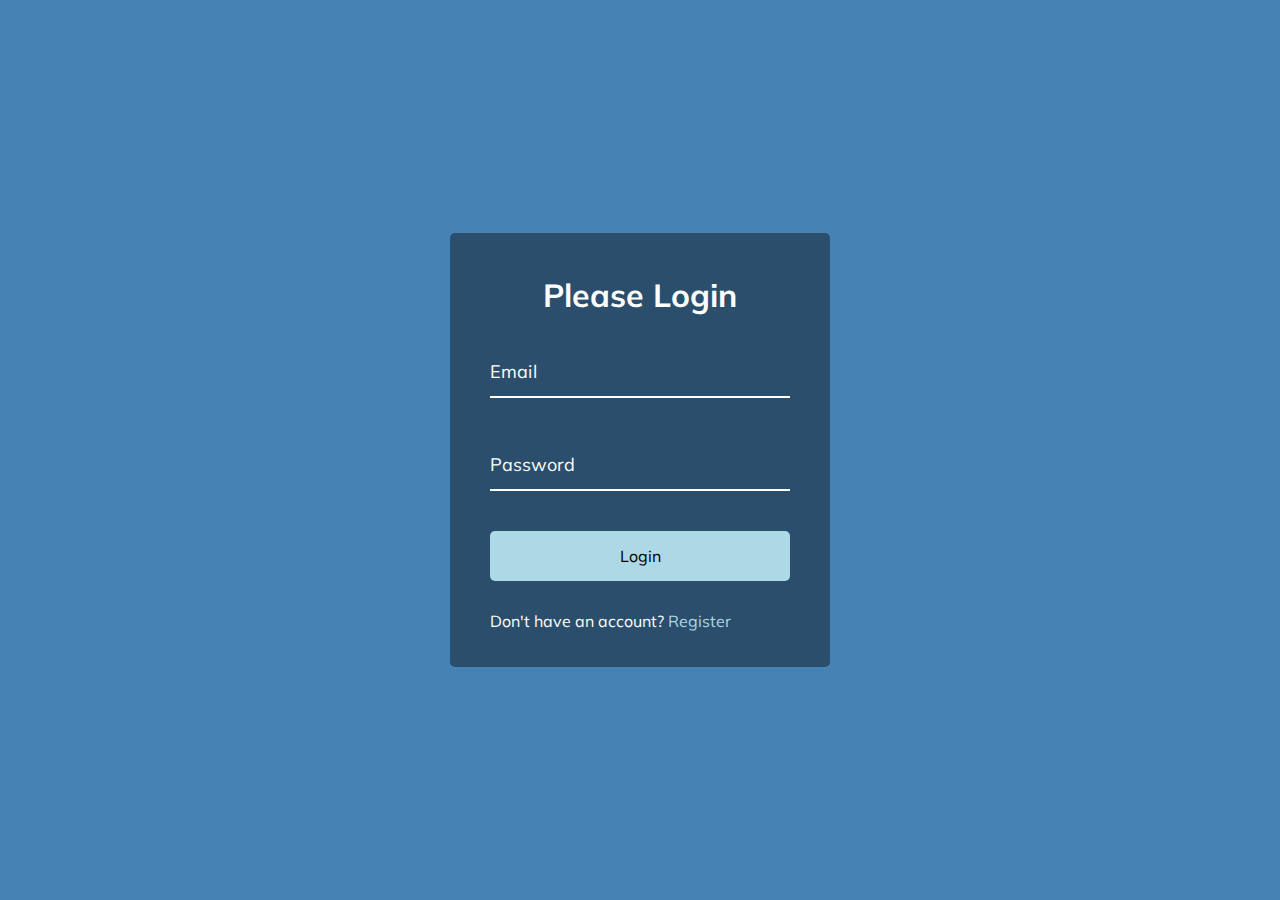
<file: login animation wave/index.html>
<!DOCTYPE html>
<html lang="en">
<head>
    <meta charset="UTF-8">
    <meta http-equiv="X-UA-Compatible" content="IE=edge">
    <meta name="viewport" content="width=device-width, initial-scale=1.0">
    <link rel="stylesheet" href="style.css">
    <title>Login Page</title>
</head>
<body>
<div class="container">
        <h1>Please Login</h1>
    
    <form action="">
        <div class="form-control">
            <input type="text" required>
            <label>Email</label>
        </div>

        <div class="form-control">
            <input type="password" required>
            <label>Password</label>
        </div>
        <button class="btn">Login</button>
        <p class="text">Don't have an account? <a href="#">Register</a></p>
    </form>
</div>
    <script src="./script.js"></script>
</body>
</html>
</file>
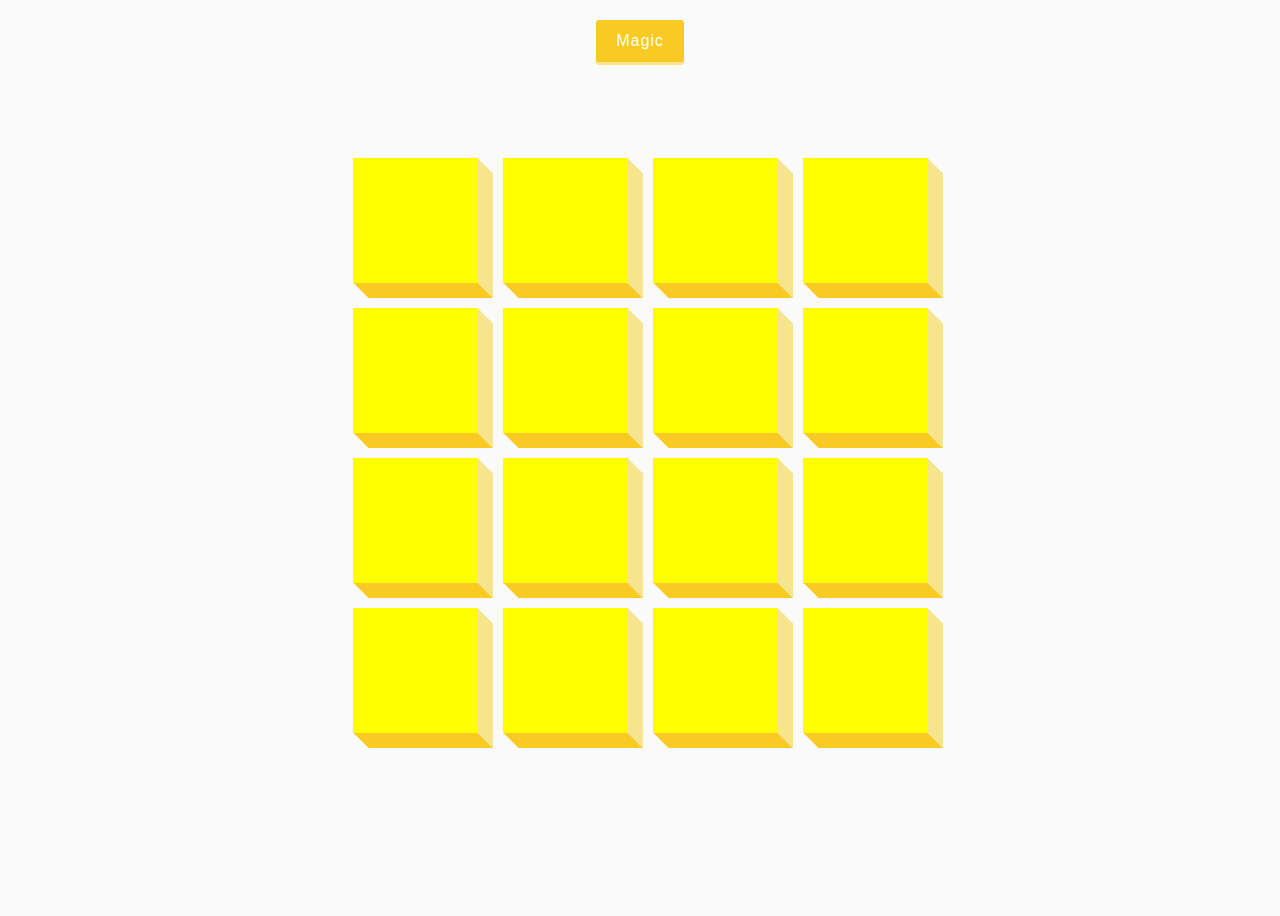
<file: magic boxes minion/index.html>
<!DOCTYPE html>
<html lang="en">
<head>
    <meta charset="UTF-8">
    <meta http-equiv="X-UA-Compatible" content="IE=edge">
    <meta name="viewport" content="width=device-width, initial-scale=1.0">
    <link rel="stylesheet" href="style.css">
    <title>Magic Boxes</title>
</head>
<body>
    <button id="btn" class="magic">Magic</button>
    <div class="boxes big" id="boxes">
        
    </div>

    <script src="./script.js"></script>
</body>
</html>
</file>
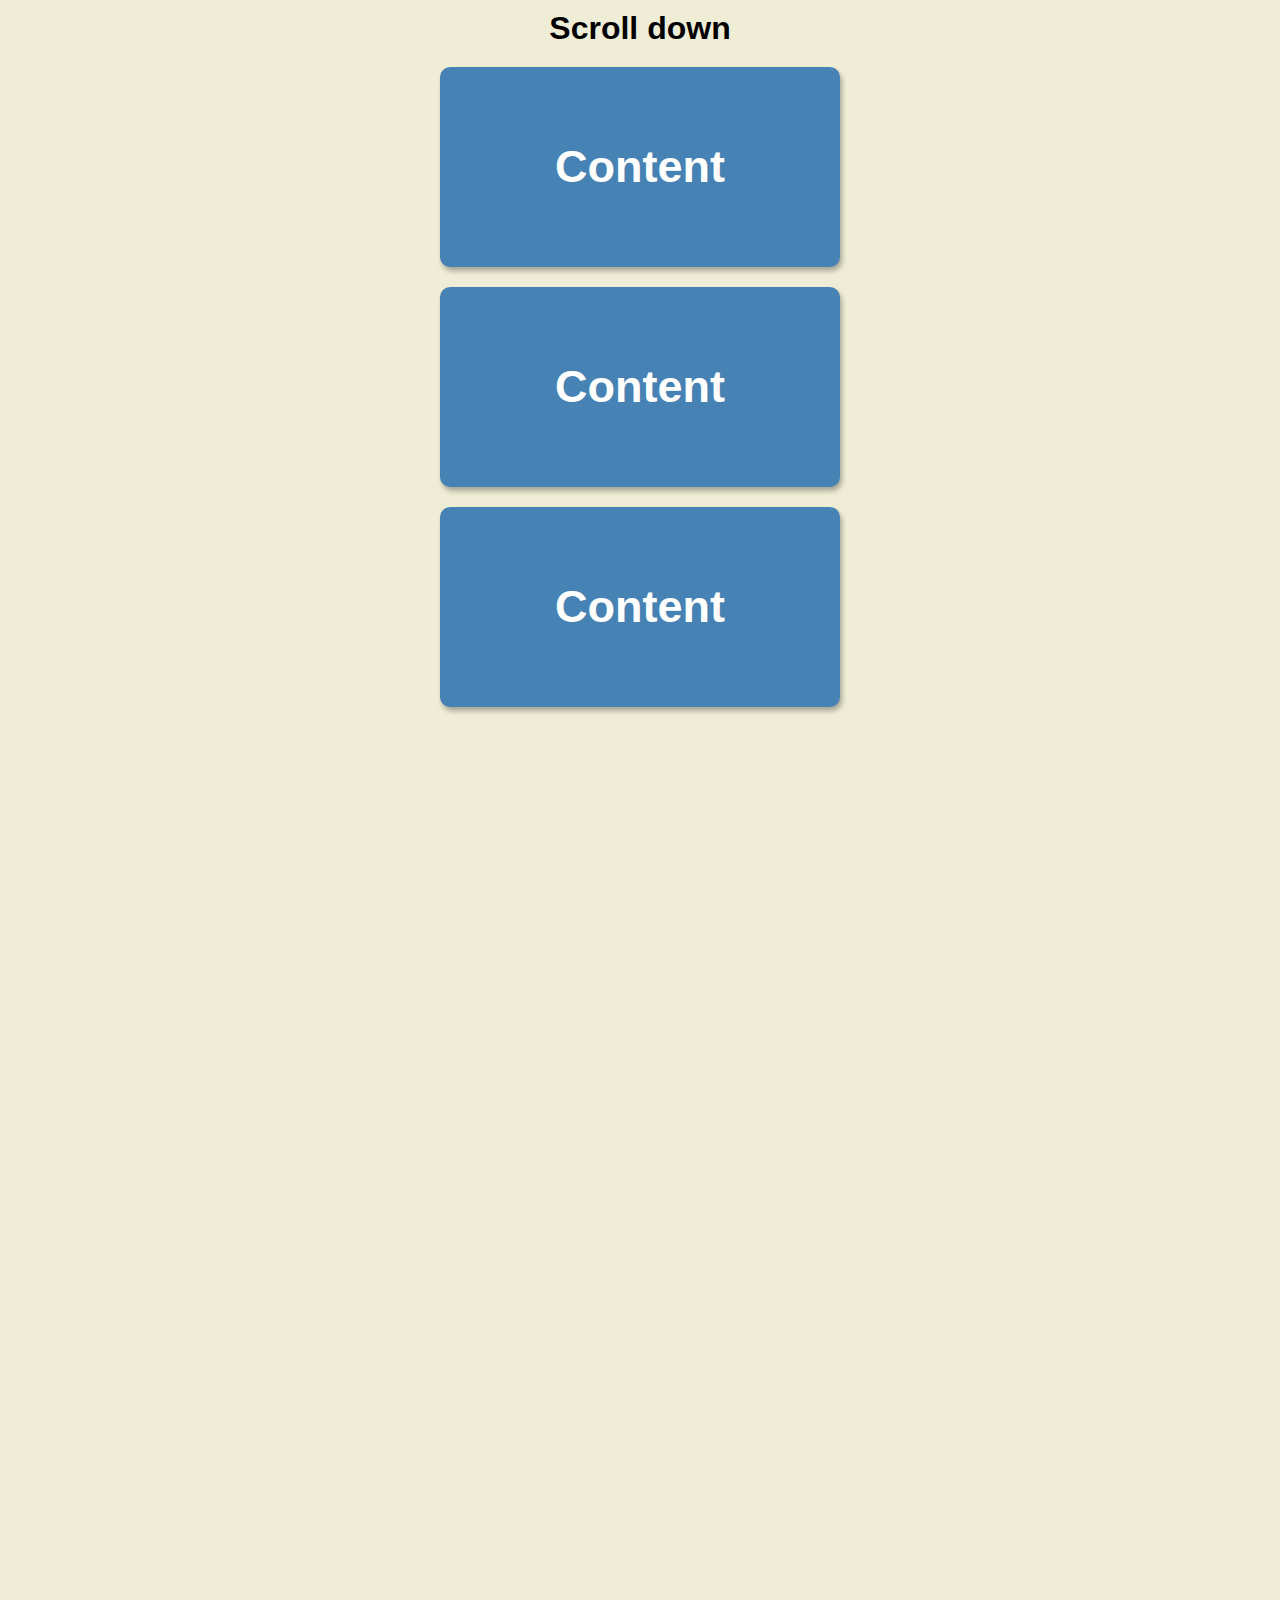
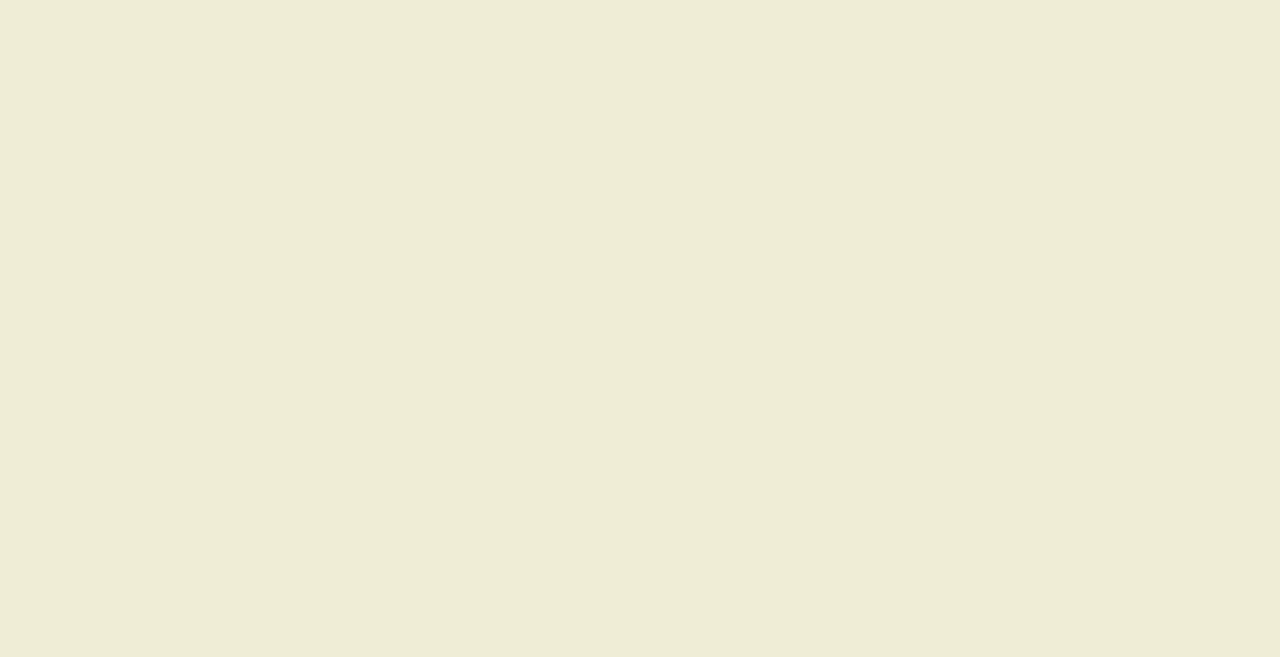
<file: scroll animation/index.html>
<!DOCTYPE html>
<html lang="en">
<head>
    <meta charset="UTF-8">
    <meta http-equiv="X-UA-Compatible" content="IE=edge">
    <meta name="viewport" content="width=device-width, initial-scale=1.0">
    <title>Scorll animation</title>
    <link rel="stylesheet" href="style.css">
</head>
<body>
   <h1>Scroll down</h1> 
   <div class="box show"><h2>Content</h2></div>
   <div class="box"><h2>Content</h2></div>
   <div class="box"><h2>Content</h2></div>
   <div class="box"><h2>Content</h2></div>
   <div class="box"><h2>Content</h2></div>
   <div class="box"><h2>Content</h2></div>
   <div class="box"><h2>Content</h2></div>
   <div class="box"><h2>Content</h2></div>
   <div class="box"><h2>Content</h2></div>
   <div class="box"><h2>Content</h2></div>
   <script src="./script.js"></script>
</body>
</html>
</file>
<file: login animation wave/style.css>
@import url('https://fonts.googleapis.com/css?family=Muli&display=swap');

* {
    box-sizing: border-box;
}

body {
    background-color: steelblue;
    color: white;
   font-family: 'Muli', sans-serif; 
   display: flex;
   align-items: center;
   justify-content: center;
   height: 100vh;
   overflow: hidden;
   margin: 0;
}

.container {
    background-color: rgba(0, 0, 0, 0.4);
    padding: 20px 40px;
    border-radius: 5px;
}

.container h1 {
    text-align: center;
    margin-bottom: 30px;
}

.container a {
    text-decoration: none;
    color: lightblue;
}

.btn {
    cursor: pointer;
    display: inline-block;
    width: 100%;
    background: lightblue;
    padding: 15px;
    font-family: inherit;
    font-size: 16px;
    border: 0;
    border-radius: 5px;
}

.btn:focus {
    outline: 0;
}

.btn:active {
    
    transform: scale(0.98);
}

.text {
    margin-top: 30px;
}

.form-control {
    position: relative;
    margin: 20px 0 40px;
    width: 300px;
}

.form-control input {
    background-color: transparent;
    border: 0;
    border-bottom: 2px #fff solid;
    display: block;
    width: 100%;
    padding: 15px 0;
    font-size: 18px;
    color: white;
}

.form-control input:focus, 
.form-control input:valid {
    outline: 0;
    border-bottom-color: lightblue;
}

.form-control label {
    position: absolute;
    top: 15px;
    left: 0;
}

.form-control label span {
    display: inline-block;
    font-size: 18px;
    min-width: 5px;
    transition: 0.3s cubic-bezier(0.68, -0.55, 0.265, 1.55);
}

.form-control input:focus+label span,
.form-control input:valid+label span {
    color: lightblue;
    transform: translateY(-30px);
}
</file>
<file: magic boxes minion/style.css>
* {
    box-sizing: border-box;
}
body {
    background-color: #fafafa;
    display: flex;
    flex-direction: column;
    align-items: center;
    justify-content: center;
    height: 100vh;
    overflow: hidden;
}

.magic {
    background-color: #f9ca24;
    color: #fff;
    border: 0;
    border-radius: 3px;
    cursor: pointer;
    padding: 12px 20px;
    font-size: 16px;
    position: fixed;
    top: 20px;
    letter-spacing: 1px;
    box-shadow: 0 3px rgba(249, 202, 36, 0.5);
    z-index: 100;
}

.magic:focus {
    outline: none;
}

.magic:active {
    box-shadow: none;
    transform: translateY(2px);
}

.boxes {
    /* background-color: #f9ca24; */
    height: 500px;
    width: 500px;
    display: flex;
    flex-wrap: wrap;
    justify-content: space-around;
    position: relative;
    transition: 0.4s ease;
}
.box {
    background: yellow;
    height: 125px;
    width: 125px;
    background-image: url('https://media0.giphy.com/media/EUmDXGa9cnAOqyBkoE/giphy.webp');
    background-repeat: no-repeat;
    background-size: 500px 500px;
    position: relative;
    transition: 0.4s ease;
}

.boxes.big {
    width: 600px;
    height: 600px;
}

.boxes.big .box {
    transform: rotateZ(360deg);
}

.box::after {
    content: '';
    background-color: #f6e58d;
    position: absolute;
    top: 8px;
    right: -15px;
    height: 100%;
    width: 15px;
    transform: skewY(45deg);
}

.box::before {
    content: '';
    background-color: #f9ca24;
    position: absolute;
    bottom: -15px;
    left: 8px;
    height: 15px;
    width: 100%;
    transform: skewX(45deg);
}
</file>
<file: scroll animation/style.css>
* {
    box-sizing: border-box;
}

body {
    background-color: #efedd6;
    font-family: sans-serif;
    display: flex;
    flex-direction: column;
    align-items: center;
    justify-content: center;
    margin: 0;
    overflow-x: hidden;
}

h1 {
    margin: 10px;
}

.box {
    background-color: steelblue;
    color: white;
    display: flex;
    align-items: center;
    justify-content: center;
    width: 400px;
    height: 200px;
    margin: 10px;
    border-radius: 10px;
    box-shadow: 2px 4px 5px rgba(0, 0, 0, 0.3);
    transform: translateX(400%);
    transition: transform 0.4s ease;
}

.box h2 {
    font-size: 45px;
}

.box:nth-of-type(even) {
    transform: translateX(-400%);
}

.box.show {
    transform: translateX(0);
    transition: transform 0.4s ease;
}
</file>
